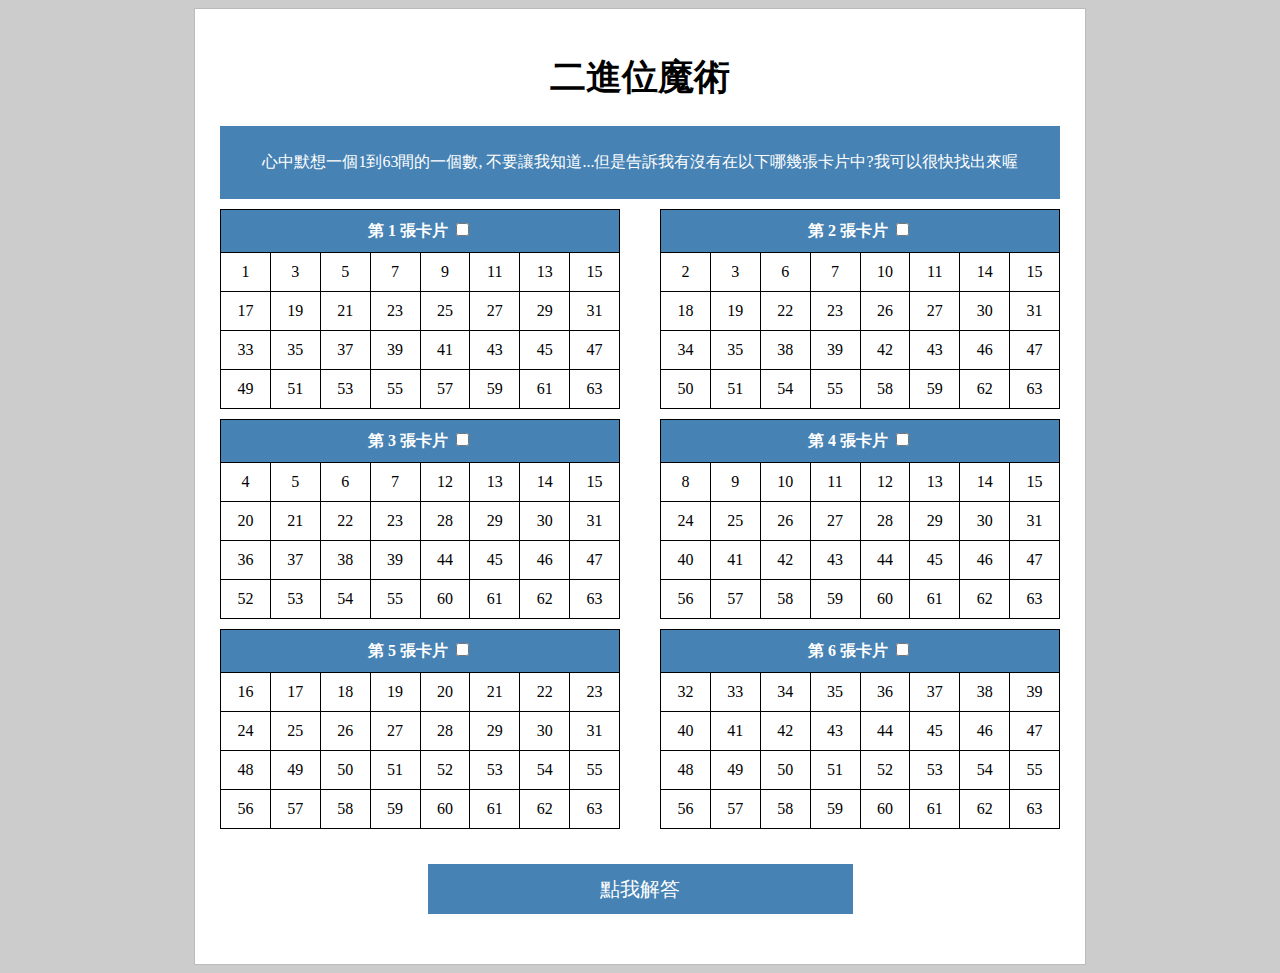
<file: hw2-3/hw2-0611113-陳佳嫻.html>
<!DOCTYPE html>
<html lang = "en">
	<head>
		<meta charset = "utf-8">
		<title> Homework 2 </title>
		<link rel = "stylesheet" type = "text/css" href = "hw2-0611113-陳佳嫻.css">
	</head>
	<body>
		<div id="big_wrapper">
			<header id="top_header"><h1>二進位魔術</h1></header>
			<div id="description">
				<p>心中默想一個1到63間的一個數, 不要讓我知道...但是告訴我有沒有在以下哪幾張卡片中?我可以很快找出來喔</p>
			</div>
			<div id="tables">
				<script type ="text/javascript" src ="hw2-0611113-陳佳嫻.js"></script>	
			</div>
			
			<div id="buttonSection">
				<button onclick="submitButtonDidClicked()" type="submit_button" id="sumitButton">點我解答</button>
			</div>
		</div>
	</body>
</html>
</file>
<file: hw2-3/hw2-0611113-陳佳嫻.css>
table { 
	border:1px solid #000; 
	font-size:16px; 
	width:400px;
	border:1px solid #000;
	text-align:center;
	border-collapse:collapse;
} 
th { 
	background-color: steelblue;
	padding:10px;
	border:1px solid #000;
	color:#fff;
} 
td { 
	border:1px solid #000;
	padding:10px;
	background:#fff;
} 
body{
	background:#ccc;
}
#big_wrapper{
	border:1px solid #bbb;
	width:850px;
	margin:0px auto;
	padding: 20px;
	background:#fff;
}
h1{
	font:bold 36px Tahoma,Verdana,Arial;
	text-align: center;
}
#description {
	margin: 5px;
	padding:10px;
	text-align: center;
	background: steelblue;
	color: #fff;
}
#tables {
	overflow: hidden;
}
#tableFloatLeft {
	float: left;
	margin: 5px;
}
#tableFloatRight {
	float: right;
	margin: 5px;
}
#buttonSection {
	margin-top: 30px;
	margin-bottom: 30px;
	text-align: center;
}
#sumitButton {
	color: #fff;
	font-size:20px; 
	width: 50%;
	height: 50px;
	border: none;
	background: steelblue;
}
</file>
